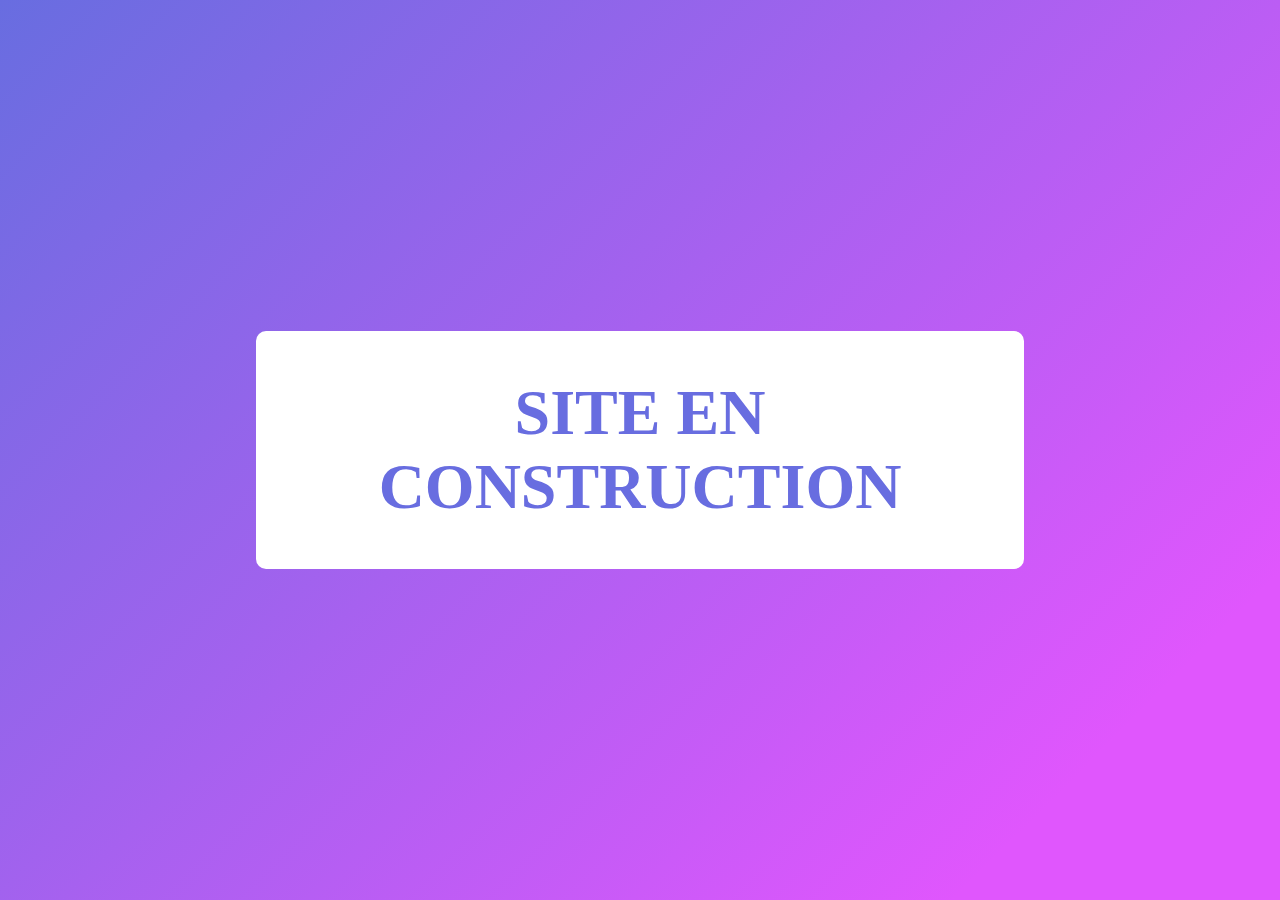
<file: index.html>
<!DOCTYPE html>
<html lang="fr">
<head>
    <meta charset="UTF-8">
    <meta http-equiv="X-UA-Compatible" content="IE=edge">
    <meta name="viewport" content="width=device-width, initial-scale=1.0">
    <link rel="stylesheet" href="style.css">
    <link rel="icon" href="favicon.ico" type="image/x-icon">
    <title>Jessy FALLAVIER</title>
</head>
<body>
    
    <h1 id="construction">SITE EN CONSTRUCTION</h1>

</body>
</html>
</file>
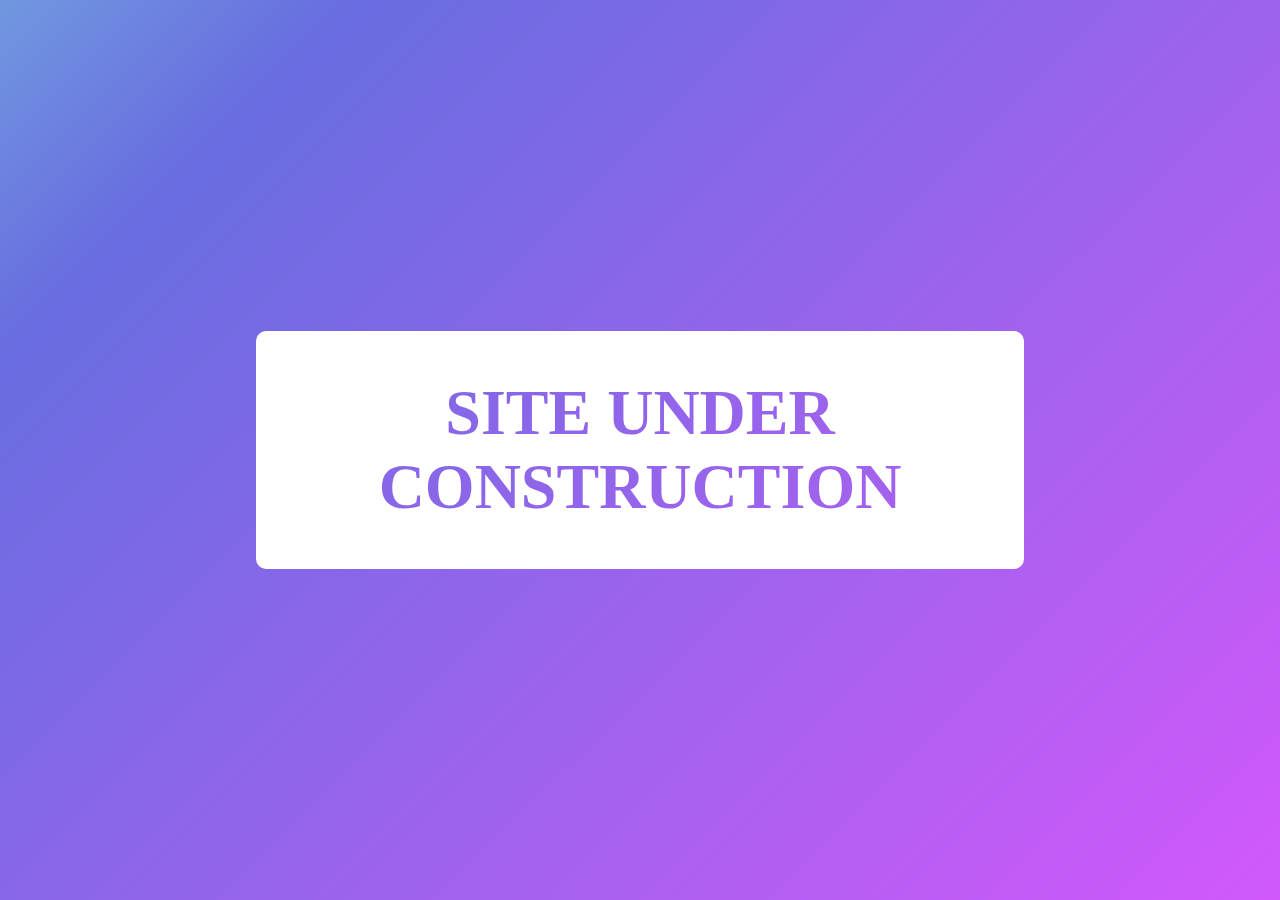
<file: en/index.html>
<!DOCTYPE html>
<html lang="fr">
<head>
    <meta charset="UTF-8">
    <meta http-equiv="X-UA-Compatible" content="IE=edge">
    <meta name="viewport" content="width=device-width, initial-scale=1.0">
    <link rel="stylesheet" href="../res/style.css">
    <link rel="icon" href="../res/favicon.ico" type="image/x-icon">
    <title>Jessy FALLAVIER</title>
</head>
<body>
    
    <h1 id="construction">SITE UNDER CONSTRUCTION</h1>

</body>
</html>
</file>
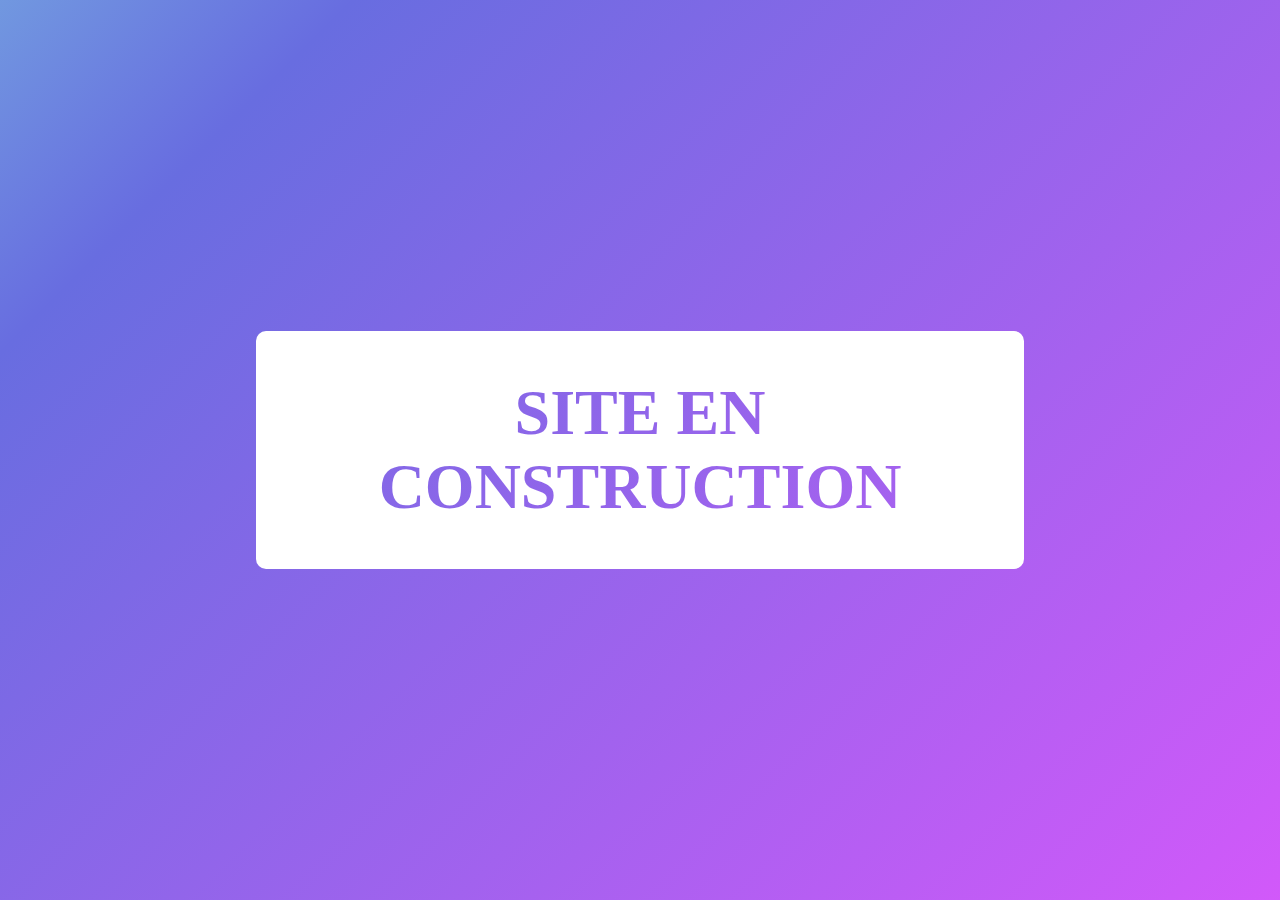
<file: fr/index.html>
<!DOCTYPE html>
<html lang="fr">
<head>
    <meta charset="UTF-8">
    <meta http-equiv="X-UA-Compatible" content="IE=edge">
    <meta name="viewport" content="width=device-width, initial-scale=1.0">
    <link rel="stylesheet" href="../res/style.css">
    <link rel="icon" href="../res/favicon.ico" type="image/x-icon">
    <title>Jessy FALLAVIER</title>
</head>
<body>
    
    <h1 id="construction">SITE EN CONSTRUCTION</h1>

</body>
</html>
</file>
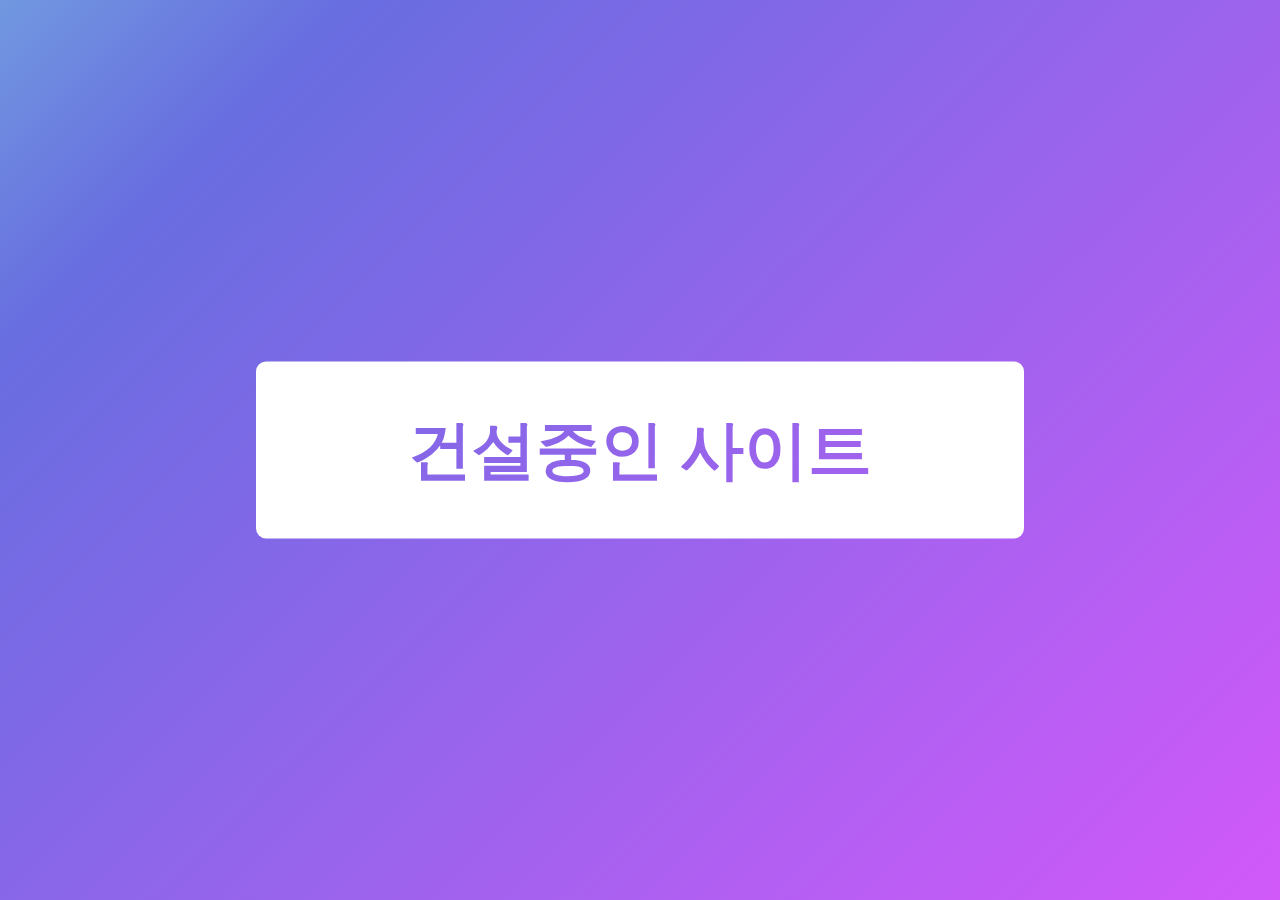
<file: kr/index.html>
<!DOCTYPE html>
<html lang="fr">
<head>
    <meta charset="UTF-8">
    <meta http-equiv="X-UA-Compatible" content="IE=edge">
    <meta name="viewport" content="width=device-width, initial-scale=1.0">
    <link rel="stylesheet" href="../res/style.css">
    <link rel="icon" href="../res/favicon.ico" type="image/x-icon">
    <title>Jessy FALLAVIER</title>
</head>
<body>
    
    <h1 id="construction">건설중인 사이트</h1>

</body>
</html>
</file>
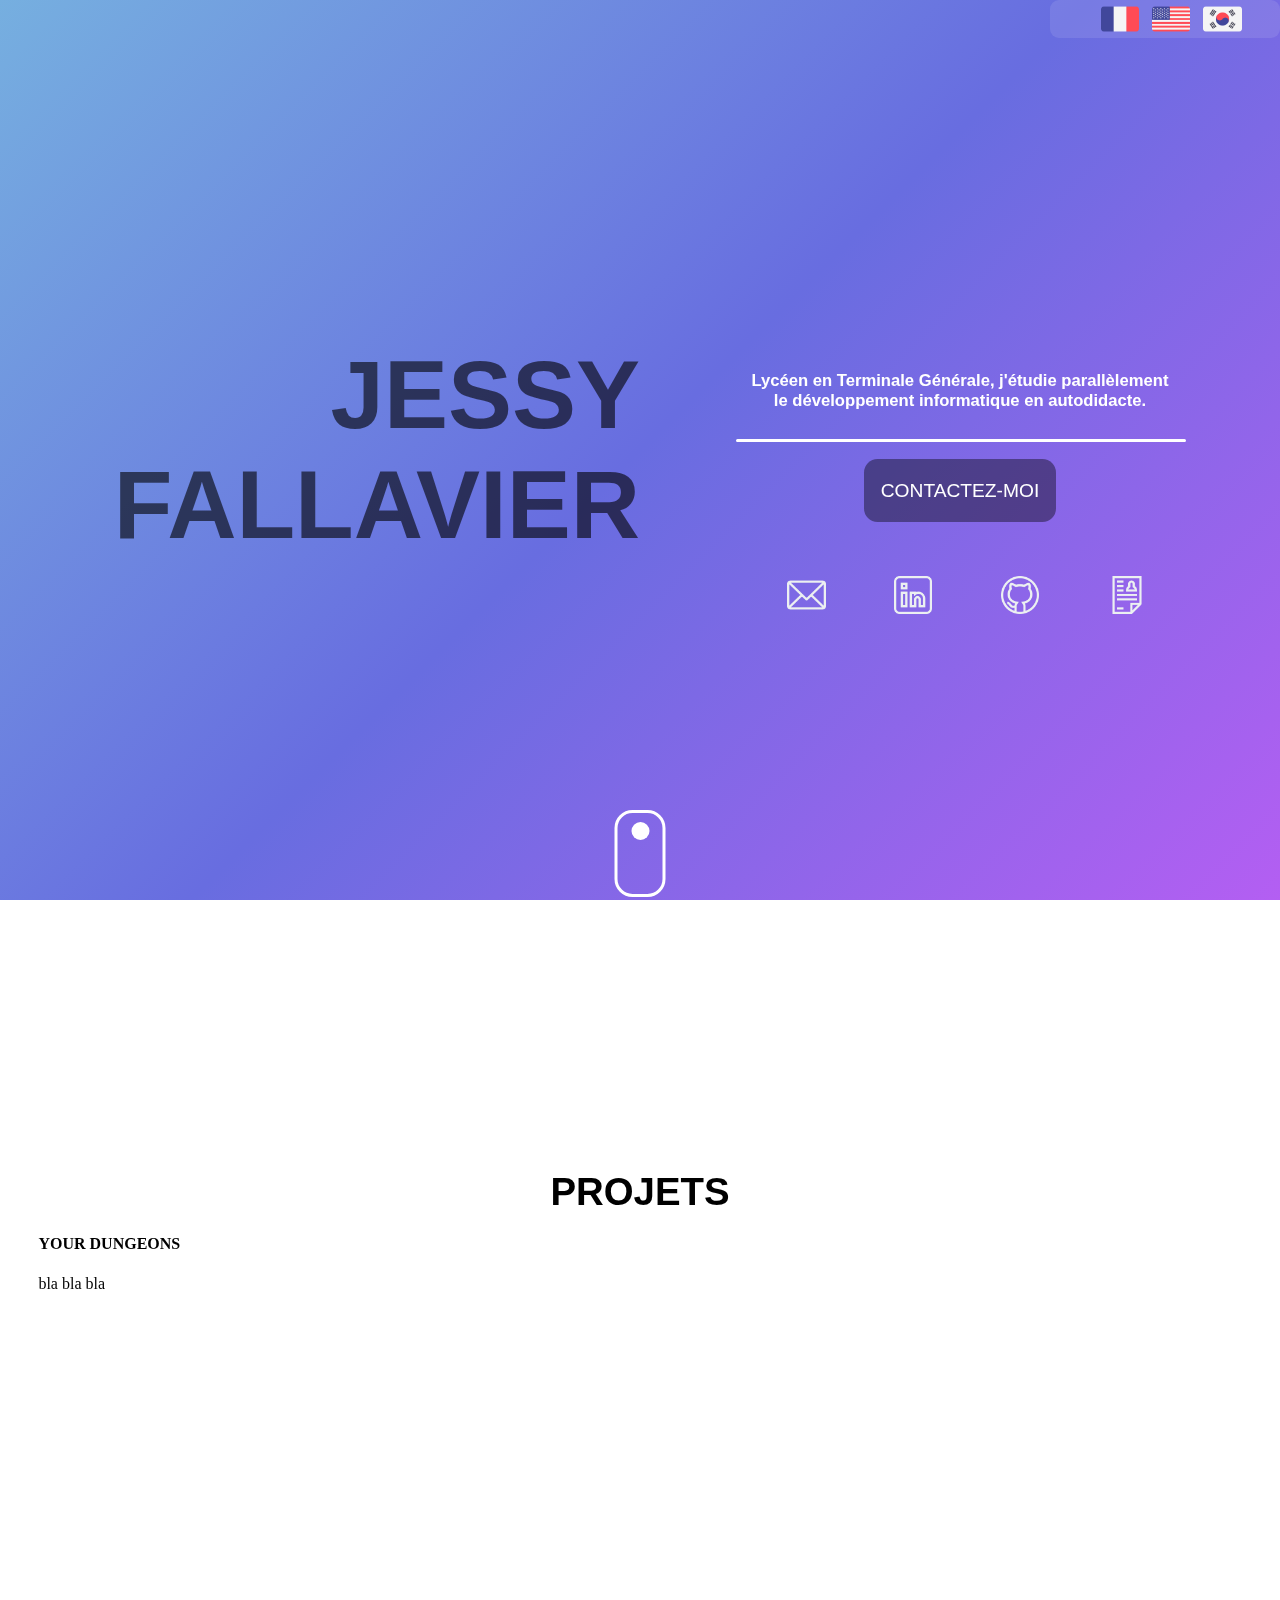
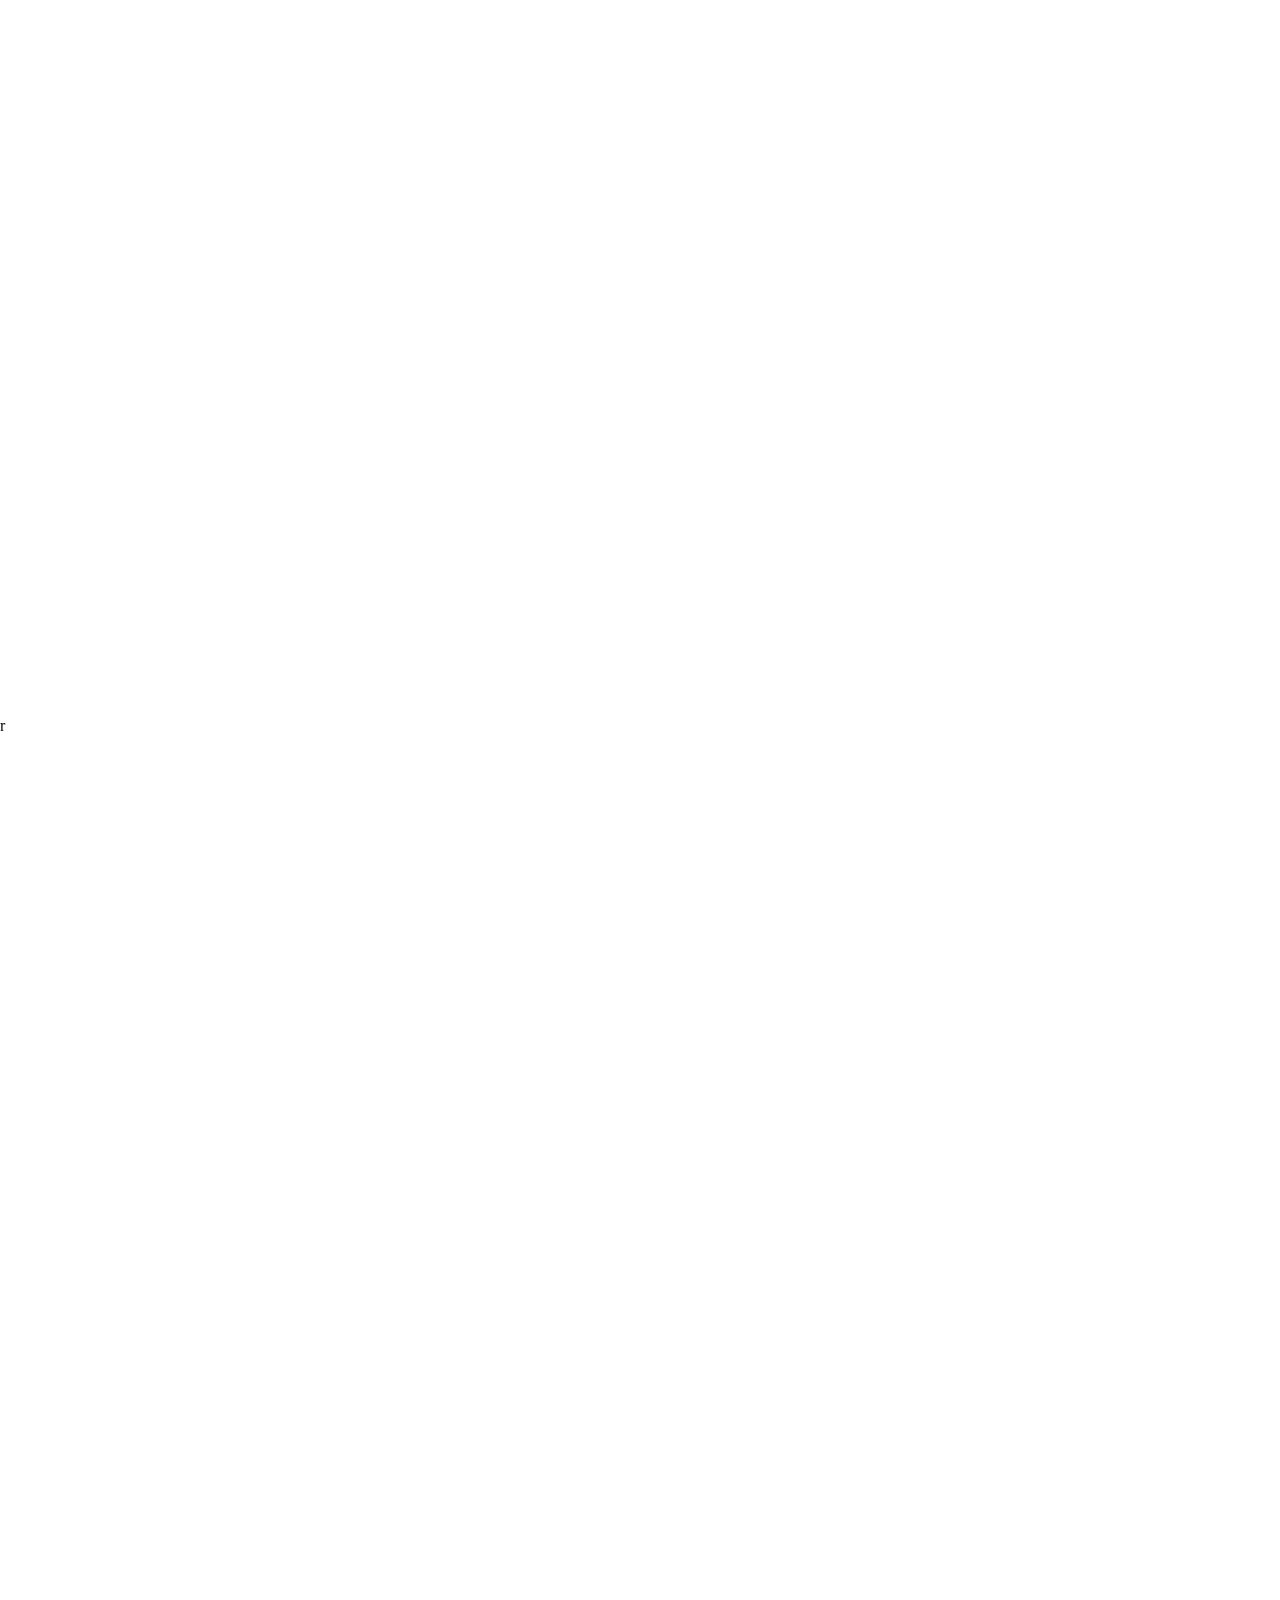
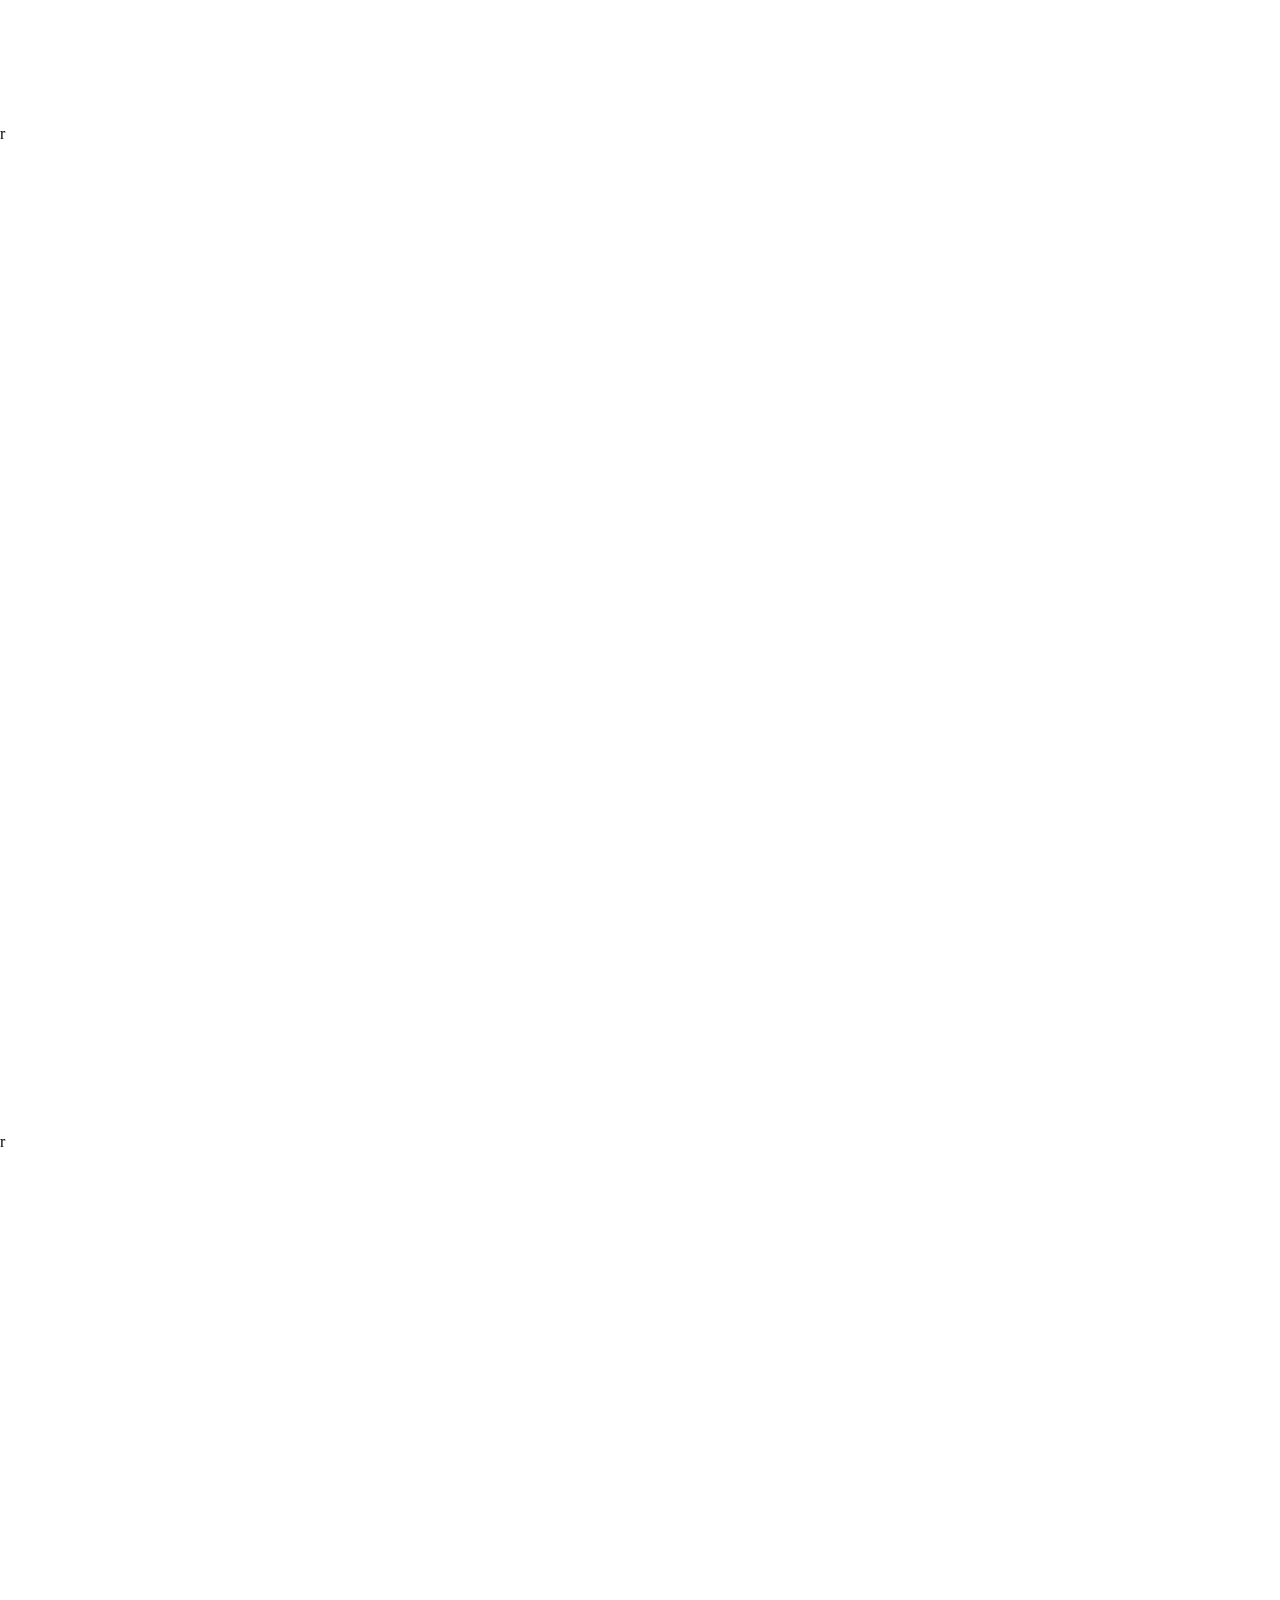
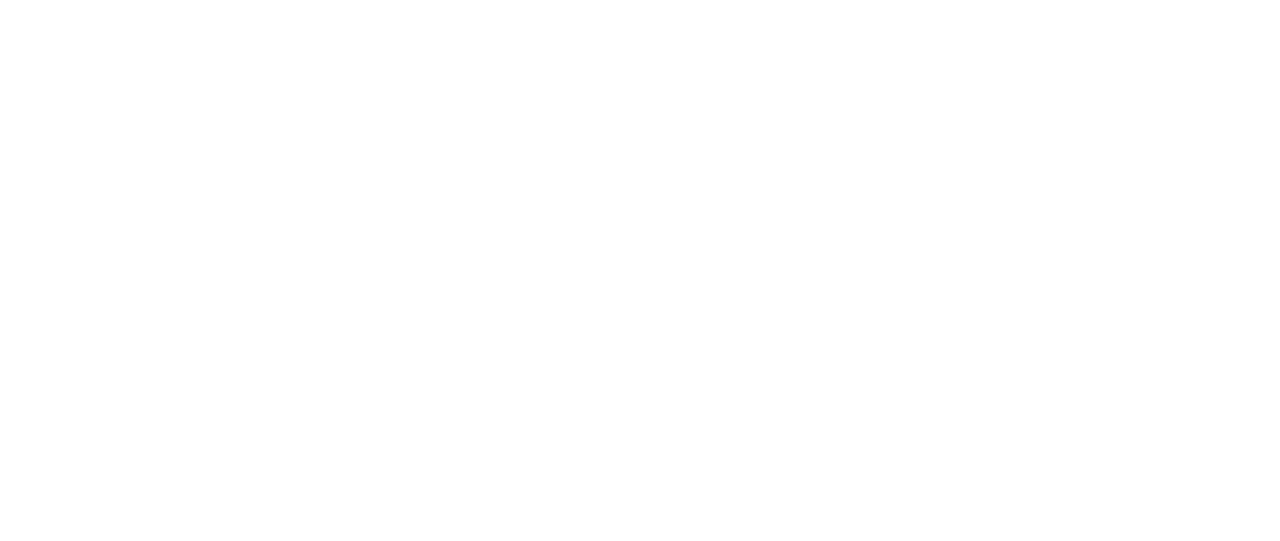
<file: test/index.html>
<!DOCTYPE html>
<html lang="fr">
<head>
    <meta charset="UTF-8">
    <meta http-equiv="X-UA-Compatible" content="IE=edge">
    <meta name="viewport" content="width=device-width, initial-scale=1.0">
    <link rel="stylesheet" href="style.css">
    <link rel="icon" href="../res/img/favicon.ico" type="image/x-icon">
    <title>Jessy FALLAVIER</title>
</head>
<body>
    
    <header id="header-main">

        <nav id="nav-main">
            <a href="../kr/" target="_self"><img src="../res/img/flag/kr.png" alt="coréen" id="img-main-logo-kr" class="img-main-nav"></a>
            <a href="../en/" target="_self"><img src="../res/img/flag/en.png" alt="anglais" id="img-main-logo-en" class="img-main-nav"></a>
            <a href="../fr/" target="_self"><img src="../res/img/flag/fr.png" alt="français" id="img-main-lang-fr" class="img-main-nav"></a>
        </nav>

        <article class="article-main" id="article-main-left">
            <h1 class="h1-main-titre" id="h1-main-prenom">JESSY</h1>
            <h1 class="h1-main-titre" id="h1-main-nom">FALLAVIER</h1>
        </article>
        
        <article class="article-main" id="article-main-right">
            <h3 id="h3-main-description">Lycéen en Terminale Générale, j'étudie parallèlement <br> le développement informatique en autodidacte.</h3>

            <hr id="hr-main">

            <button id="btn-main-contact">CONTACTEZ-MOI</button>

            <div id="div-main-social">
                <a href="mailto:pro@jessyfallavier.dev" target="_blank"><img src="../res/img/social/mail.png" alt="Accéder au Mail" class="img-main-social"></a>
                <a href="https://www.linkedin.com/in/jessyfallavier/" target="_blank"><img src="../res/img/social/linkedin.png" alt="Accéder au Linkedin" class="img-main-social"></a>
                <a href="https://github.com/jessyfallavier" target="_blank"><img src="../res/img/social/github.png" alt="Accéder au Github" class="img-main-social"></a>
                <a href="../res/doc/cv.pdf" target="_blank"><img src="../res/img/social/cv.png" alt="Accéder au CV" class="img-main-social"></a>
            </div>
        </article>

        <div src="../res/img/down.png" alt="Bas" id="div-main-down"></div>

        
    </header>


    
    
    <section id="section-main">
        <svg id="svg-main" xmlns="http://www.w3.org/2000/svg" viewBox="0 0 1440 320" preserveAspectRatio="none" width="100%">
            <path fill="white" fill-opacity="0.9" d="M0,0L48,32C96,64,192,128,288,154.7C384,181,480,171,576,149.3C672,128,768,96,864,85.3C960,75,1056,85,1152,85.3C1248,85,1344,75,1392,69.3L1440,64L1440,320L1392,320C1344,320,1248,320,1152,320C1056,320,960,320,864,320C768,320,672,320,576,320C480,320,384,320,288,320C192,320,96,320,48,320L0,320Z"></path>
        </svg>

        <article id="article-projets">
            <h2 id="h2-main">PROJETS</h2>

            <div id="div-projets-list">

                <div class="div-projets-projet">

                    <h4>YOUR DUNGEONS</h4>

                    <p>bla bla bla</p>

                </div>

            </div>

        </article> 
    </section>
    
    
    
    
    
    <br><br><br><br><br><br><br><br><br><br><br><br><br><br><br><br><br><br><br><br><br><br><br><br><br><br><br><br><br><br><br><br><br><br><br><br><br><br><br><br><br><br><br><br><br><br><br><br><br><br><br><br><br><br><br><br>r<br><br><br><br><br><br><br><br><br><br><br><br><br><br><br><br><br><br><br><br><br><br><br><br><br><br><br><br><br><br><br><br><br><br><br><br><br><br><br><br><br><br><br><br><br><br><br><br><br><br><br><br><br><br><br><br>r<br><br><br><br><br><br><br><br><br><br><br><br><br><br><br><br><br><br><br><br><br><br><br><br><br><br><br><br><br><br><br><br><br><br><br><br><br><br><br><br><br><br><br><br><br><br><br><br><br><br><br><br><br><br><br><br>r<br><br><br><br><br><br><br><br><br><br><br><br><br><br><br><br><br><br><br><br><br><br><br><br><br><br><br><br><br><br><br><br><br><br><br><br><br><br><br><br><br><br><br><br><br><br><br><br><br><br><br><br><br><br><br><br>
</body>
</html>
</file>
<file: style.css>
body {
    height: 100vh;
    margin: 0;
}

html {
    background: rgb(104,109,224);
    background: -moz-linear-gradient(135deg, rgba(104,109,224,1) 0%, rgba(224,86,253,1) 85%);
    background: -webkit-linear-gradient(135deg, rgba(104,109,224,1) 0%, rgba(224,86,253,1) 85%);
    background: linear-gradient(135deg, rgba(104,109,224,1) 0%, rgba(224,86,253,1) 85%);
    filter: progid:DXImageTransform.Microsoft.gradient(startColorstr="#686de0",endColorstr="#e056fd",GradientType=1);
}

#construction {
    background-color: white;
    color: rgba(104,109,224);
    font-size: 5vw;
    font-family: Verdana;
    border-radius: 10px;

    text-align: center;
    max-width: 60vw;
    padding: 5vh 0;
    margin: 0 auto;

    position: relative;
    top: 50%;
    transform: translateY(-50%);
}
</file>
<file: res/style.css>
body {
    height: 100vh;
    margin: 0;
}

html {
    background: rgb(104,109,224);
    background: -moz-linear-gradient(135deg, rgba(126, 214, 223,1.0) 0%, rgba(104,109,224,1) 25%, rgba(224,86,253,1) 85%);
    background: -webkit-linear-gradient(135deg, rgba(126, 214, 223,1.0) 0%, rgba(104,109,224,1) 25%, rgba(224,86,253,1) 85%);
    background: linear-gradient(135deg, rgba(126, 214, 223,1.0) 0%, rgba(104,109,224,1) 25%, rgba(224,86,253,1) 85%);
    filter: progid:DXImageTransform.Microsoft.gradient(startColorstr="#686de0",endColorstr="#e056fd",GradientType=1);
    background-size: 200% !important;
    background-position: 40%;

    -webkit-animation: animationFond 10s cubic-bezier(.45,.05,.55,.95) infinite;
    -moz-animation: animationFond 10s cubic-bezier(.45,.05,.55,.95) infinite;
    animation: animationFond 10s cubic-bezier(.45,.05,.55,.95) infinite;
}


#construction {
    background-color: white;
    color: black;
    font-size: 5vw;
    font-family: Verdana;
    border-radius: 10px;

    text-align: center;
    max-width: 60vw;
    padding: 5vh 0;
    margin: 0 auto;

    position: relative;
    top: 50%;
    transform: translateY(-50%);

    mix-blend-mode: screen;
}



@-webkit-keyframes animationFond {
    0%{background-position:20% 20%}
    50%{background-position:70% 70%}
    100%{background-position:20% 20%}
}
@-moz-keyframes animationFond {
    0%{background-position:20% 20%}
    50%{background-position:70% 70%}
    100%{background-position:20% 20%}
}
@keyframes animationFond {
    0%{background-position:20% 20%}
    50%{background-position:70% 70%}
    100%{background-position:20% 20%}
}
</file>
<file: test/style.css>
html {
    background: rgb(104,109,224);
    background: fixed linear-gradient(135deg, rgba(126, 214, 223,1.0) 0%, rgba(104,109,224,1) 50%, rgba(224,86,253,1) 100%) 50% / 200%;
    animation: animationFond 10s cubic-bezier(.45,.05,.55,.95) infinite;

    scrollbar-width: thin;          /* "auto" or "thin" */
    scrollbar-color: rgba(104,109,224,1) rgba(0,0,0,1);
}

body {
    margin: 0;  
}


*::-webkit-scrollbar {
    width: 0.5vw;
}  
*::-webkit-scrollbar-track {
    background:  rgba(0,0,0,1);
}
*::-webkit-scrollbar-thumb {
    background-color: rgba(104,109,224,1);
}

/*HEADER - MAIN*/
#header-main {                                
    height: 100vh;
}

/* NAV - MAIN */
#nav-main {
    width: 15vw;

    background-color: rgba(255, 255, 255, 0.1);

    float: right;

    padding-right: 3vw;
    border-radius: 1vh;
}

.img-main-nav {
    width: 3vw;

    float: right;
    margin-left: 1vw;
}


/*ARTICLE - LEFT */
#article-main-left {
    width: 50vw;
}

.h1-main-titre {
    color: rgba(0, 0, 0, 0.6);

    font-family: Verdana, Tahoma, sans-serif;
    font-size: 7.5vw;

    margin: 0 5vw 0 0;

    position: absolute;
    left:50vw;
    transform: translateX(-100%);
}

#h1-main-prenom {
    bottom: 50vh;
}

#h1-main-nom {
    top: 50vh;
}


/*ARTICLE - RIGHT */
#article-main-right {
    margin-left: 50vw;
    color: white;
    font-family: sans-serif;
}

#h3-main-description {
    text-align: center;
    font-size: 1.3vw;

    width: 34vw;
    position: absolute;
    bottom: 52.5vh;
    left: 58vw;
}

#hr-main {
    background-color: white;
    border: 0.2vh transparent solid;

    height: 0.1vh;
    width: 35vw;
    border-radius: 3vh;

    position: absolute;
    bottom: 50vh;
    left: 57.5vw;
}

#btn-main-contact {
    background-color: rgba(0, 0, 0, 0.4);
    border: none;
    border-radius: 1.5vh;

    padding: 0;    
    cursor: pointer;

    color: white;
    font-size: 1.5vw;

    height: 7vh;
    width: 15vw;

    position: absolute;
    top: 51vh;
    left: 67.5vw;
}

#div-main-social {
    position: absolute;
    top: 64vh;
    left: 56.5vw;
}

.img-main-social {
    width: 3vw;
    margin-left: 5vw;
}


/*DIV - SCROLL*/
#div-main-down {
    width: 5vh;
    height: 9vh;

    border: 0.4vh white solid;
    border-radius: 2vh;

    position: absolute;
    top:90vh;
    left: 50vw;
    transform: translateX(-50%);
}

#div-main-down::before {
    content: '';
    background-color: white;

    display: block;
    width: 2vh;
    height: 2vh;
    border-radius: 2vh;

    margin: 1vh 0 0 1.5vh;

    animation: scroll 1.5s ease infinite;
}


/*SECTION-MAIN*/
#section-main {
    width: 94vw;
    margin: auto;

    mix-blend-mode: screen;
}
/*SVG-MAIN*/
#svg-main {
    height: 30vh;
    width: 94vw;

    display: block;
}

#article-projets {
    background-color: rgba(255, 255, 255, 0.9);
}

#h2-main {
    margin: 0 auto;
    text-align: center;

    font-family: Verdana, Tahoma, sans-serif;
    font-size: 3vw;
    color: black;
}












@keyframes animationFond {
    0%{background-position:0% 0%}
    50%{background-position:100% 100%}
    100%{background-position:0% 0%}
}

@keyframes scroll {
    0%{opacity: 1}
    100%{opacity: 0;
        transform: translateY(5vh)}
}
</file>
